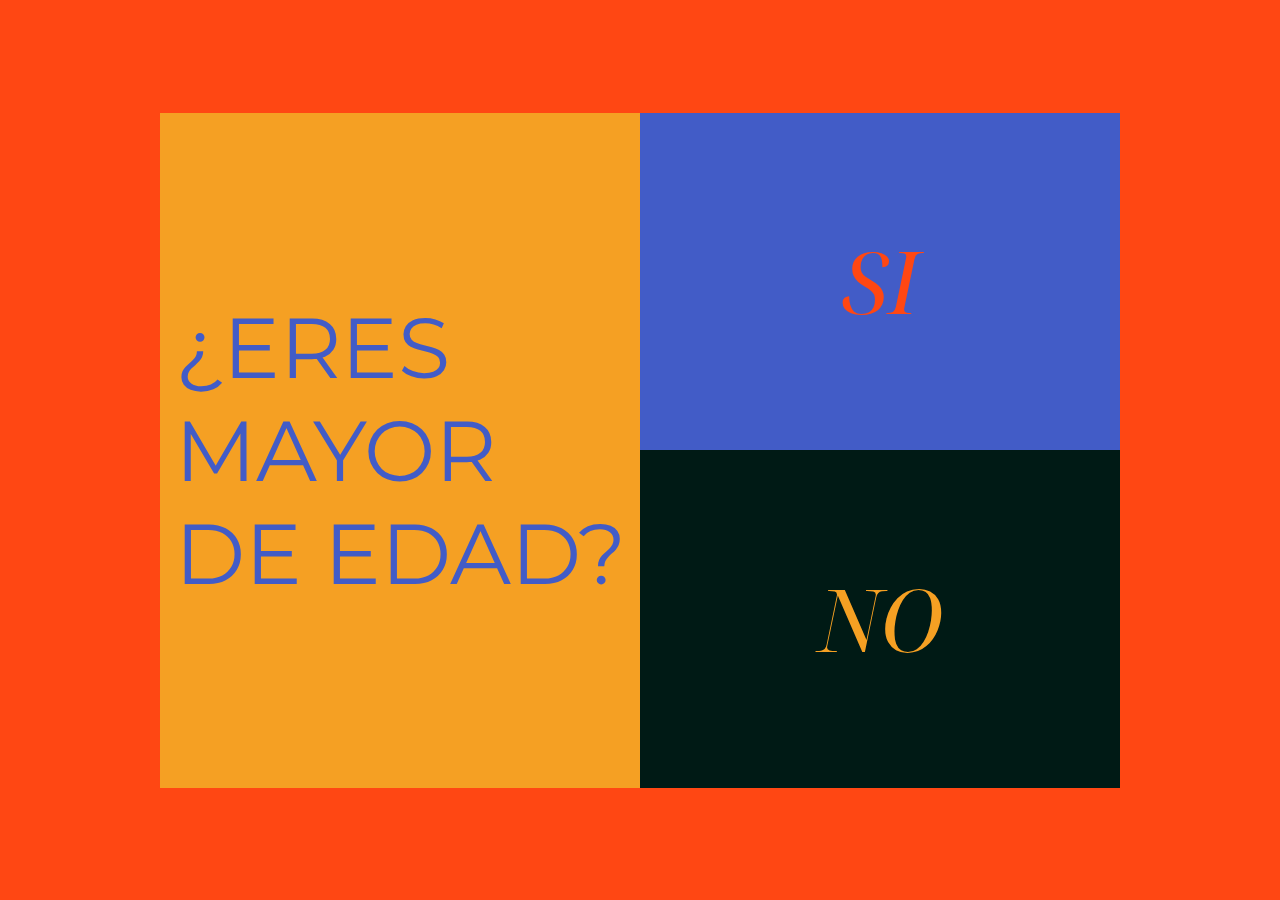
<file: index.html>
<!DOCTYPE html>
<html lang="en">
<head>
    <meta charset="UTF-8">
    <meta http-equiv="X-UA-Compatible" content="IE=edge">
    <meta name="viewport" content="width=device-width, initial-scale=1.0">
    <link rel="preconnect" href="https://fonts.googleapis.com">
    <link rel="preconnect" href="https://fonts.gstatic.com" crossorigin>
    <link href="https://fonts.googleapis.com/css2?family=Montserrat:wght@400;600&family=Noto+Serif+Display:ital@1&display=swap" rel="stylesheet">
    <link rel="stylesheet" href="style.css">
    <title>Mayoria</title>
</head>
<body class="fondo-rojo">
    <div class="box-question font-query">
        <div class="box-question-one">
            <h2 class="text-question">
                ¿ERES<br> MAYOR<br> DE EDAD?
            </h2>
        </div>
        <div class="answer">
            <div  id="yes" class="box-question-two"> 
                <div class="yes">SI</div>
            </div>
            <div  id="no" class="box-question-three">
                <div class="no">NO</div>
            </div>
        </div>
    </div>
    <script src="index.js"></script>
</body>
</html>
</file>
<file: style.css>
*{
    box-sizing: border-box;
    margin: 0;
    padding: 0;
    font-size: 13px;
    text-transform: uppercase;
    user-select: none;
    scroll-snap-type: y proximity;
    font-family: 'Montserrat', sans-serif;
    font-weight: 400;
    --verde:#001A15;
    --azul: #425cc7;
    --naranja: #f5A023;
    --rojo: #ff4713 ;
    --blanco: #f4f2e3;
}
/* MAYORIA DE EDAD */

.fondo-rojo{
    width: 100vw;
    height: 100vh;
    background-color: var(--rojo);
    display: flex;
    align-content: center;
    justify-content: center;
    align-items: center;
}

.box-question{
    width: 75vw;
    height: 75vh; 
    display: flex;
    flex-direction: row;
    align-content: center;
    justify-content: center;
    align-items: center;
}

.box-question-one{
    background-color: var(--naranja);
    width: 50%;
    height: 100%;
    float: left;
    display: flex;
    flex-direction: column;
    align-content: center;
    justify-content: center;
    align-items: center;
    
}

.box-question-two{
    background-color: var(--azul);
    height: 50%;
    width: 100%;
    display: flex;
    flex-direction: column;
    align-content: center;
    justify-content: center;
    align-items: center;
    cursor: pointer; 
}
.box-question-three{
    background-color: var(--verde);
    height: 50%;
    width: 100%;
    display: flex;
    flex-direction: column;
    align-content: center;
    justify-content: center;
    align-items: center;
    cursor: pointer; 
}
.answer{
    width: 50%;
    height: 100%;
    display: flex;
    flex-direction: column;
    align-content: center;
    justify-content: center;
    align-items: center;
    user-select: none;
}
.text-question{
    font-family: 'Montserrat', sans-serif;
    font-weight: 400;
    color: var(--azul);
    font-size: 85px;
}
.yes, .no{
    font-family: 'Noto Serif Display', serif !important;
    font-style: italic;
    font-weight: 400;
    font-size: 85px;  
    display: flex;
    align-items: center;
    justify-content: center;    
}
.yes{
    color: var(--rojo);
    background-color: var(--azul);
    border: var(--azul);
}

.no{
    color: var(--naranja);
    background-color: var(--verde);
    border:var(--verde);
}

/* THE END MAYORIA DE EDAD */

.link{
    font-size:1.5rem;  
    text-decoration: none;
    color: var(--verde);
    font-weight: 600;
}
.link:hover{
    text-decoration: underline;
}

nav{
    transition: all 0.5s;
    top: -200px;
    position:absolute;
    width:100%;
    background-color:var(--blanco);
    display:flex;
    flex-direction: row;
    justify-content:space-around;
    align-items: center;
    padding: 1em 0;
    overflow: hidden;
    box-shadow: 0 0 10px 0 rgba(0, 0, 0, .5);
}

nav img{
    width: 15vw;
}

nav .menu{
    width: 65%;
    margin: 0 1em;
    padding: 1em 0;
    display:flex;
    flex-direction: row;
    justify-content: space-between;    
}
.icono{
    display: none;
}
menu{
    transition: all 0.5s;
    top: 0px;
    width:100%;
    background-color:var(--blanco);
    display:flex;
    flex-direction: row;
    justify-content:space-around;
    align-items: center;
    padding: 1em 0;
    overflow: hidden;
    box-shadow: 0 0 10px 0 rgba(0, 0, 0, .5);
}

menu img{
    width: 15vw;
}

menu .menu{
    width: 65%;
    margin: 0 1em;
    padding: 1em 0;
    display:flex;
    flex-direction: row;
    justify-content: space-between;
}

section{
    scroll-snap-align: start!important;
    color: var(--blanco);
}

#landing{
    width: 100%;
    height: 100vh;
    display: flex;
    flex-direction: row;
    justify-content: center;
}

.img-first{
    width: 50vw!important;
    height: 100vh!important;
    display: flex;
    justify-content: center;
    align-items: center;
}

.contenedor-img{
    width: 50vw;
    height: 100vh;
    display: flex;
    align-items: center;
    justify-content: center;
    overflow: hidden;
}

.contenedor-img h2{
    font-family: 'Montserrat', sans-serif;
    font-weight: 600;
    font-size: 121px;
}

.back-img{
    background-repeat: no-repeat;
    background-position: center center;
    background-size: cover;
    width: 50vw;
    height: 100vh;
}

#landing img{
    width: 50vw;
}

#png{
    width: 50vw;
    background-color: var(--verde);
}

#png img{
    width: 50%;
}

#global{
    top: -3rem;
}

#que-hacemos{
    width: 100%;
    height: 100vh;
    background-color: var(--azul);
    color: var(--blanco);
    display: flex;
    flex-direction: column;
    align-items: center;
    justify-content: center;
    padding: 3rem;
    overflow: hidden;
}
.que-hacemos-img-bottom{
    display:none;  
}
.copa ,
.copa-white{
    transition: all 0.5s;
    position: fixed;
    left: 7rem;
    top: 4rem;
    overflow: hidden;
    z-index: 20;
    cursor: pointer;
    display: flex;
    align-items: center;
    flex-direction: column;
}

.copa ,
.copa-white img{
    width: 6em !important;
}

#movile{
    display:none;
}

.quienes-somos{
    width: 55%;
}
div p{
    text-align: justify;
    margin-top: 5vw;
    font-size: 1.8em;
    word-spacing: 7px;
    line-height: 2rem;
}

span{
    font-size: 5vw;
}

.parentesis{
    font-family: 'Noto Serif Display', serif;
    font-weight: 400;
    font-style: italic;
}

.text-50{
    width: 50vw;
    display: flex;
    flex-direction: column;
    padding: 3rem;
    align-items: center;
    justify-content: center;
}

.text-35{
    width: 75%;
}

section .contenedor-img img{
    width: 50vw;
    height: 110vh;
}

/* IMAGENES ADAPTABLES DESKTOP Y MOVILE */
/* SLIDER */
.img-hombre-rojo{
    background-image: url('../src/img/Foto1-01.png');
}
.img-hombre-amarillo{
    background-image: url('../src/img/Foto2-01.png');
}
.img-botella-roja{
    background-image: url('../src/img/Foto3-01.png');
}
.img-botellas-amarillas{
    background-image: url('../src/img/Foto4-01.png');
}
.img-botellas-vaca{
    background-image: url('../src/img/la-vaca.png');
}
/* FIN SLIDER */

/* IMAGENES TOTALES DE LA PAGINA BACKGROUND */

/* HACEMOS */
.img-botella-azul{
    background-image: url('../src/img/Imagen-03.png');
}
.img-camion-rojo{
    background-image: url('../src/img/Imagen2-03.png');
}
/* BODEGA */
.img-santonegro-logo{
    background-image: url('../src/img/Imagen3-03.png');
}
.img-santonegro-bodega{
    background-image: url('../src/img/bodega.png');
}
.img-santonegro-logo .clickeable-santonegro{
    width: 100vw;
    height: 100vh;
    cursor: pointer;
}

#vision{
    background-color:var(--naranja);
    width: 100%;
    height: 100vh;
    display: flex;
    flex-direction: row;
    justify-content: center;
}

#mision{
    background-color: var(--azul);
    width: 100%;
    height: 100vh;
    display: flex;
    flex-direction: row;
    justify-content: center;
}
/* BODEGA */

.nuestros-vinedos{
    width: 100%;
    height: 100vh;
    background-color: var(--verde);
    display: flex;
    justify-content: center;
    align-items: center;
}
.bodega-text{
    width: 50%;
}
.logo-sn-responsive{
    display:none;
}
/* END BODEGA */


/* PRODUCTOS */
.vino-container{
    width: 100%;
    height: 100vh;
    display: flex;
    flex-direction: row;
}
.vino-title{
    width: 50vw;
    height: 100vh;
    display: flex;
    flex-direction: column;
    text-align: center;
    justify-content: center;
    font-weight: 900!important;
    padding: 5%;
    position: relative;
}
.vino-title span{
    opacity: 1;
}
.vino-title p{
    transition: all 0.5s;
    margin: 0;
    z-index: -1;
    opacity: 0;
    line-height: 3vw;
    font-size: 2.5vw;
    position: absolute;
    color: var(--blanco);
    width: 80%;
}
.mostrar-description{
    opacity: 1!important;
    z-index: 30!important;
}
.ocultar-title{
    opacity: 0!important;
}
.mover-more{
    z-index: 40;
    position: absolute;
    bottom: 5vh;
}
.mover-title{
    position: absolute;
    z-index: 40;
    bottom: 7vh;
    font-size: 3rem;
}
.color-letra-blanca{
    color: var(--blanco)!important;
}
.oculto-desktop{
    display: none!important;
}
.vino-container a{
    text-decoration:none;
    font-size: 2.4rem;
    text-transform:lowercase;
}
.img-vino{
    width: 50vw;
    background-color: var(--blanco);
    display: flex;
    flex-direction: column;
    align-items: center;
    justify-content: center;
}
.img-vino img{
    width: 50%;
}
.img-vino a{
    cursor: pointer;
    font-size: 3vw;
}
.vino-container a:hover, .img-vino a:hover{
    cursor: pointer;
    text-decoration: underline;
}
.img-vino h4{
    text-transform:lowercase;
    font-size: 1.5vw;
}
.botones-compra-vino{
    width: 100%;
    display: flex;
    justify-content: center;
    transition: all 0.5s;
    flex-direction: column;
    align-items: center;
}
.btn-oculto{
    display: none;
}
.botones-compra-vino img{
    width: 25%;
    padding: 1rem;
}
.grupo-botones-compra{
    text-align: center !important;
}
.grupo-botones-compra a{
    text-decoration: none !important;
    color: var(--blanco);
    margin: auto;
}
.cancelar-compra i{
    font-size:  2em;
    color: var(--verde);
    cursor: pointer;
    position:relative;
}
.desktop{
    display: flex;
    justify-content: center;
    align-items: center;
}
.movile{
    display: none;
}

/* BUTTON DE PRODUCT */
#btn-round img{
    width: 13% ;
    position: fixed;
    right: 5rem;
    top: 7.5rem;
    animation: 20s rotate linear infinite;
    transform-origin: 50% 50%;
    overflow: hidden;
    z-index: 20;
}


@keyframes rotate {
    from {transform: rotate(0deg);}
    to {transform: rotate(360deg);}
}

/* THE END PRODUCT */

/* BODEGAS */
.bck-brown{
    background-color: var(--naranja) !important;
}

.contenedor-img-bode{
    width: 50vw;
    height: 100vh;
    display: flex;
    align-items: center;
    justify-content: center;
    overflow: hidden;
}
/* THE END BODEGAS */

/* CONTACT */

.center{
    display: flex;
    flex-direction: column;
    align-items: center;
}

.contact{
    background-color: var(--verde) !important;
    width: 100vw;
    height: 100vh;
    display: flex;
    flex-direction: column;
    justify-content: center;
    align-items: center;
}
.box-contact{
    display: flex;
    flex-direction: column;
    align-items: center;
    margin: 15% 0 20% 0 ;
}

.yellow{
    font-family: 'Noto Serif Display', serif;
    font-style: italic;
    font-size: 1.8rem;
    font-weight: bolder;
    background-color: var(--naranja);
    width: 15vw;
    color: var(--azul);
    display: flex;
    justify-content: center;
    align-items: center;
}

.net{
    font-size: 2vw;
    font-family: 'Montserrat', sans-serif;
    font-weight: bold;
    text-align: center;
}

.red{
    color: var(--rojo);
    user-select: text!important;
}

.blue{
    color: var(--naranja);
    user-select: text!important;
    padding-top: 2vh;
}

.confidencial{
    position: absolute;
    bottom: 1%;
    width: 90%;
    font-size: 1em;
    text-align: justify;
}

/* THE END CONTACT */

/* DENEGADO */

.tamanio{
    width: 25%;
    text-align: center;
}
.denegado{
    width: 100%;
    height: 100vh;
    color: var(--blanco);
    background-color: var(--verde);
    display: flex;
    flex-direction: column;
    align-items: center;
    justify-content: center;
}

.denegado span{
    font-size: 2rem;
}

.denegado img{
    width: 18%;
    position: absolute;
    bottom: 10%;
    right: 41.5%;
}

/* VIDEO YOUTUBE */
.content-media{
    width: 100%;
    position: relative;
    background-color:rgb(0, 0, 0);
    display: block;
    width: 100%;
    padding-bottom: 45.19%;

}
.content-media--video iframe{
    position: absolute;
     right: 0;
     width: 100%;
     height: 100%;
 }


 /* MEDIA QUERIES */

@media screen and (max-width: 800px){
    body::-webkit-scrollbar {
        display: none; /* width of the entire scrollbar */
      }
    .font-query h2,.font-query div{
        font-size: 6vw;
    }
    .font-query span{
        font-size: 4vw;
    }
    .box-question{
        flex-direction: column;
        width: 100vw;
        height: 100vh;
    }
    .box-question-one{
        width: 100vw;
        height: 100vh;
    }
    .answer{
        display: flex;
        flex-direction: row;
        width: 100vw;
        height: 100%;
        
    }
    .box-question-two,.box-question-three{
        width: 100%;
        height: 100%;
    }
    .tamanio{
        width: 50%;
    }
    .denegado img{
        width: 35%;
        right: 32.5%;
    }
    /* MENU RESPONSIVE home*/
    
    menu{
        position: absolute;
        flex-direction: column;
        text-align: center;
        z-index: 20;
    }
    menu img{
        width: 30vw;
    }
    .menu{
        padding:0 !important;
    }
    .menu-responsive-header{
        display: flex;
        align-items: center;
    }
    .menu-responsive-link{
       flex-direction: column !important; 
    }
    .menu-responsive-link a{
        font-size: 120% !important;
        padding: 2vw 0;
    }
    .icono{
        display: block;
        color: #001A15 ;
        z-index: 40;
        position: absolute;
        left: 10%;
    }
    .icono:hover{
        cursor: pointer;
    }
    .icono i{
        font-size: 3rem;
    }
    #btn-round img{
        width: 30%;
        right: 2%;
        top: 7%;
    }
    #landing .img-first{
        display: none;
    }
    .contenedor-slider{
        display: inline!important;
        width: 100vw;
    }
    #landing img{
        width: 100vw;
    }
    .no-vision{
        height: 0 !important; ;
        transition: all .5s;
        opacity: 0;
    }
    .vision{
        padding: 5vw 0 !important;
        height: 30vh !important; ;
        transition: all .5s;
        opacity: 1;
    }
     /* END MENU RESPONSIVE home */
    /* MENU RESPONSIVE GENERAL */
    #desktop{
        display: none;
    }
    #movile{
        display: flex;
        align-items: center;
        flex-direction: column;
    }
    .copa-white{
        display: flex;
        align-items: center;
        flex-direction: column;
        left: 9%;
        top: 4vh;
    }
    .copa-white img{
        width: 10vw !important;
    }
    nav{
        top: -300px;
    }
    nav,nav .menu{
        flex-direction: column;
        text-align: center;
    }
    nav img{
        width: 20vw;
    }
    nav .link{
        padding: .4rem 0;
    }
    /* END MENU RESPONSIVE */
    /* HACEMOS */
    span{
        font-size: 7vw;
    }
    .quienes-somos{
        width: 90%;
    }
    .text-50,.text-35{
        width: 95%;
    }
    div p{
        margin-top: 4.5vh;
        font-size: 3.6vw;
        line-height: 3vh;
    }
    
    .contenedor-img{
        display:none;
    }
    .que-hacemos-img-bottom{
        display:inline !important;  
    }
    .que-hacemos-img-bottom img{
        position: absolute;
        bottom: 2vh;
        left: 40%;
        width: 20vw; 
    }
    .img-responsive-botella{
        background-image: url('../src/img/Imagen-03.png');
    }
    /* BODEGA */
    #png-brown{
        display: none;
    }
    #bodega{
        width: 100%; 
        display: inline;
    }
    .bodega-text{
        width: 80%;
    }
   
    .logo-sn-responsive{
        display: flex;
        justify-content:center;
        position: relative;
        top: 10vh;
    }
    .logo-sn-responsive img{
        width: 12rem;
    }
    .back-img-responsive{
        background-repeat: no-repeat;
        background-position: center center;
        background-size: cover;
        width: 100%;
        height: 100vh;
    }
    /* PRODUCTOS */
    .vino-container{
        background-color: var(--blanco)!important;
        display: flex;
        flex-direction: column;
        align-items: center;
        justify-content: center;
    }
    .vino-container span{
        font-size: 2rem;
    }
    .vino-title{
        width: 100%;
        height: 20%;
        padding:0;
        color: var(--azul)!important;
        display: flex;
        align-items: center;
        margin-bottom: -5%;
    }
    .vino-title p {
        background-color: var(--verde);
    }
    .mover-more{
        bottom: 0;
    }
    .color-letra-blanca{
        color: var(--blanco)!important;
    }
    .oculto-desktop{
        display: flex!important;
        align-items: center;
        text-align: center!important;
    }
    .oculto-responsive{
        display: none;
    }
    .grupo-botones-compra{
        display: flex;
        flex-direction: row;
    }
    .grupo-botones-compra a {
        width: 10rem;
        margin: .5rem;
    }
    .botones-compra-vino{
        width: 50%;
    }
    .vino-title a,.img-vino a,.img-vino h4{
        color: var(--azul)!important;
    }
    .img-vino img{
        width: 100%;
    }
    .img-vino a{
        font-size: 3rem;
    }
    .img-vino h4{
        font-size: 4vw;
    }
    .musas-responsive{
        background-color: var(--verde)!important;
    }
    .musas-responsive span{
        color: var(--blanco)!important;
    }
    .background-none{
        background-color: transparent!important;
    }
    .description-movile-vinos{
        font-size: 2.5vh !important;
        line-height: 3vh !important;
        top: 5vh;
        width: 100%!important;
        height: 70vh;  
        display: flex;
        padding: 3rem;
        align-items: center;
        position: relative;
    }
    .fondo-naranja{
        background-color: var(--naranja)!important;
    }
    .fondo-red{
        background-color: var(--rojo)!important;
    }
    .mover-more{
        bottom: 4em;
        z-index: 40;
    }
    .more{
        color: var(--blanco);
    }
    .desktop{
        display: none;
    }
    .movile{
        display: flex;
    }
    /* CONTACTANOS */
    .box-contact{
        margin: 25% 0 20% 0 ;
    }
    .net{
        font-size:4vw;
    }
    .confidencial{
        width: 90%;
        font-size:.7em;
    }
}
</file>
